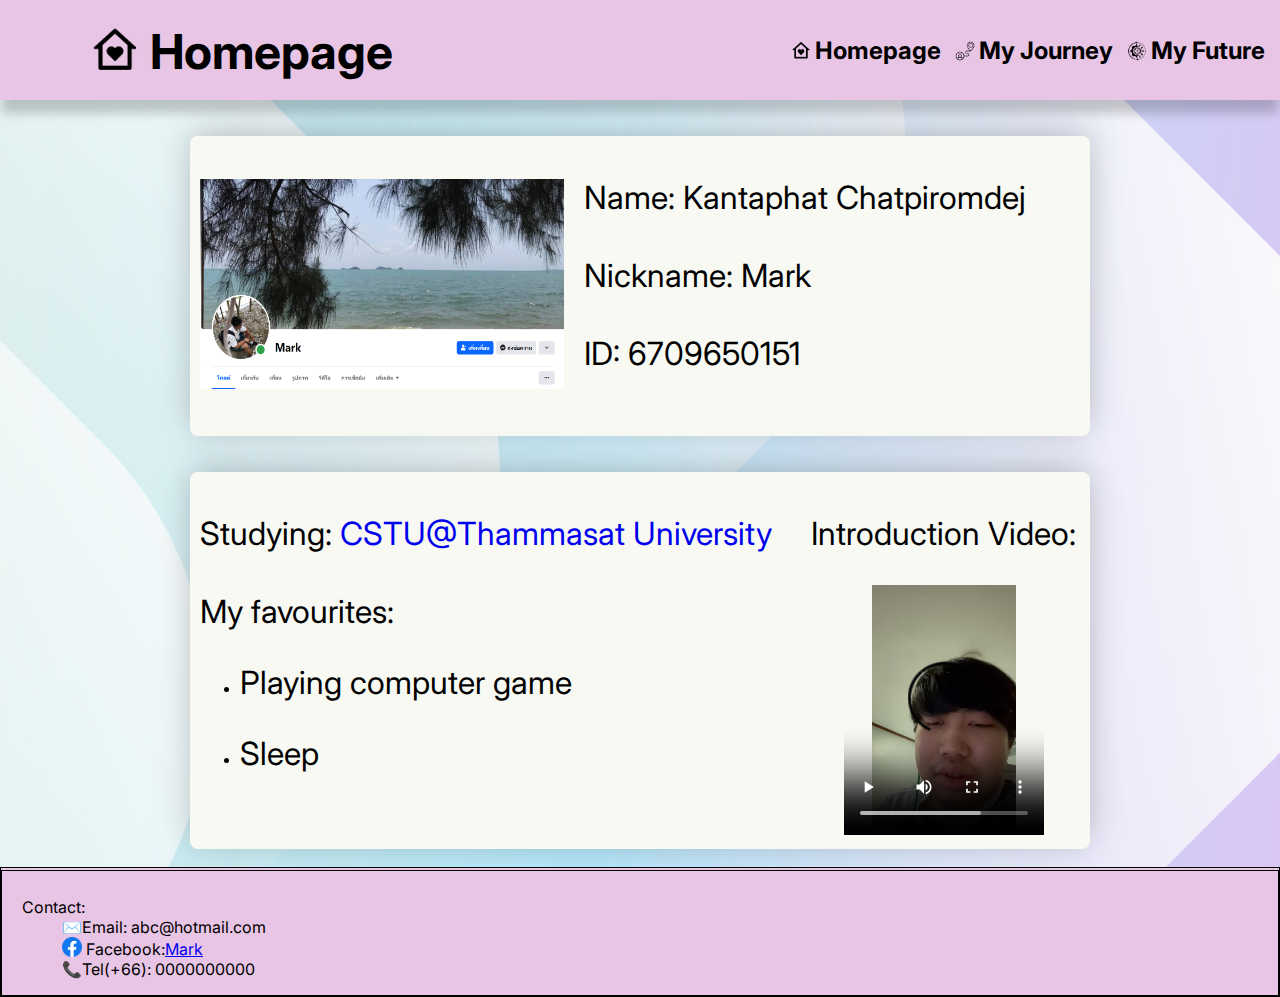
<file: index.html>
<!DOCTYPE html>
<html lang="en">
<head>
    <meta name="viewport" content="auto, initial-scale=1.0, maximum-scale=1.0, user-scalable=no">
    <title> Homepage </title>
    <link rel="stylesheet" href="mystyle.css"> <!--link css-->
</head>
<!--1. <footer></footer>
    2. <q>
    3. dl dd dt-->
<body id="hmp">
    <header class="headerbody">
        <div class="hmpgrect">
            <h1><img class="iconh1" src="resources/home-variant.png"> Homepage </h1>
        </div>
        <div id="centertopright">
            <nav class="navinline">
                <ul>
                    <li><img class="icon" src="resources/home-variant.png">  <a href="index.html"><b>Homepage</b></a></li>
                    <li><img class="icon" src="resources/journey.png">  <a href="myjourney.html"><b>My Journey</b></a></li>
                    <li><img class="icon" src="resources/future-technology.png">  <a href="myfuture.html"><b>My Future</b></a></li>
                </ul>
            </nav>
        </div>
    </header>
        
    <br><br>
    <div class="table1">
        <table class="tableindex">
            <tr>
                <td class="col1">
                    <img id="picfm" src="resources/mypic.png">
                </td>
                <td class="col2">
                    <p id="Normaltext">
                        Name: Kantaphat Chatpiromdej <br><br>
                        Nickname: Mark <br><br>
                        ID: 6709650151
                    </p>
                </td>
            </tr>
        </table>
    </div>
    <div>
        <br>
        <br>
    </div>
    <div class="table2">
        <table class="tableindex">
            <tr>
                <td class="col3">
                    <p id="Normaltext">
                        Studying: <a href="https://cs.sci.tu.ac.th/"> CSTU@Thammasat University </a>
                        <br><br>
                        My favourites:
                        <ul>
                            <li><p id="bp"> Playing computer game</p></li>
                            <li><p id="bp"> Sleep</p></li>
                        </ul>
                    </p>
                </td>
                <td class="center">
                    <p id="Normaltext">
                        Introduction Video:
                    </p>
                    <video id="vscr" controls>
                        <source src="resources/myvdo.mp4" type="video/mp4">
                    </video>
                </td>
            </tr>
        </table>
    </div>
    <br>
    <footer>
        <dl>
            <dt>Contact:</dt>
            <dd>✉️Email: abc@hotmail.com <br>
            <img src="resources/Facebook_Logo_(2019).png" alt="Icon" class="icon"> Facebook:<a href="https://www.facebook.com/profile.php?id=100013997658265">Mark </a> <br>
            📞Tel(+66): 0000000000 </dd>
        </dl>
    </footer>
        
</body>
</html>
</file>
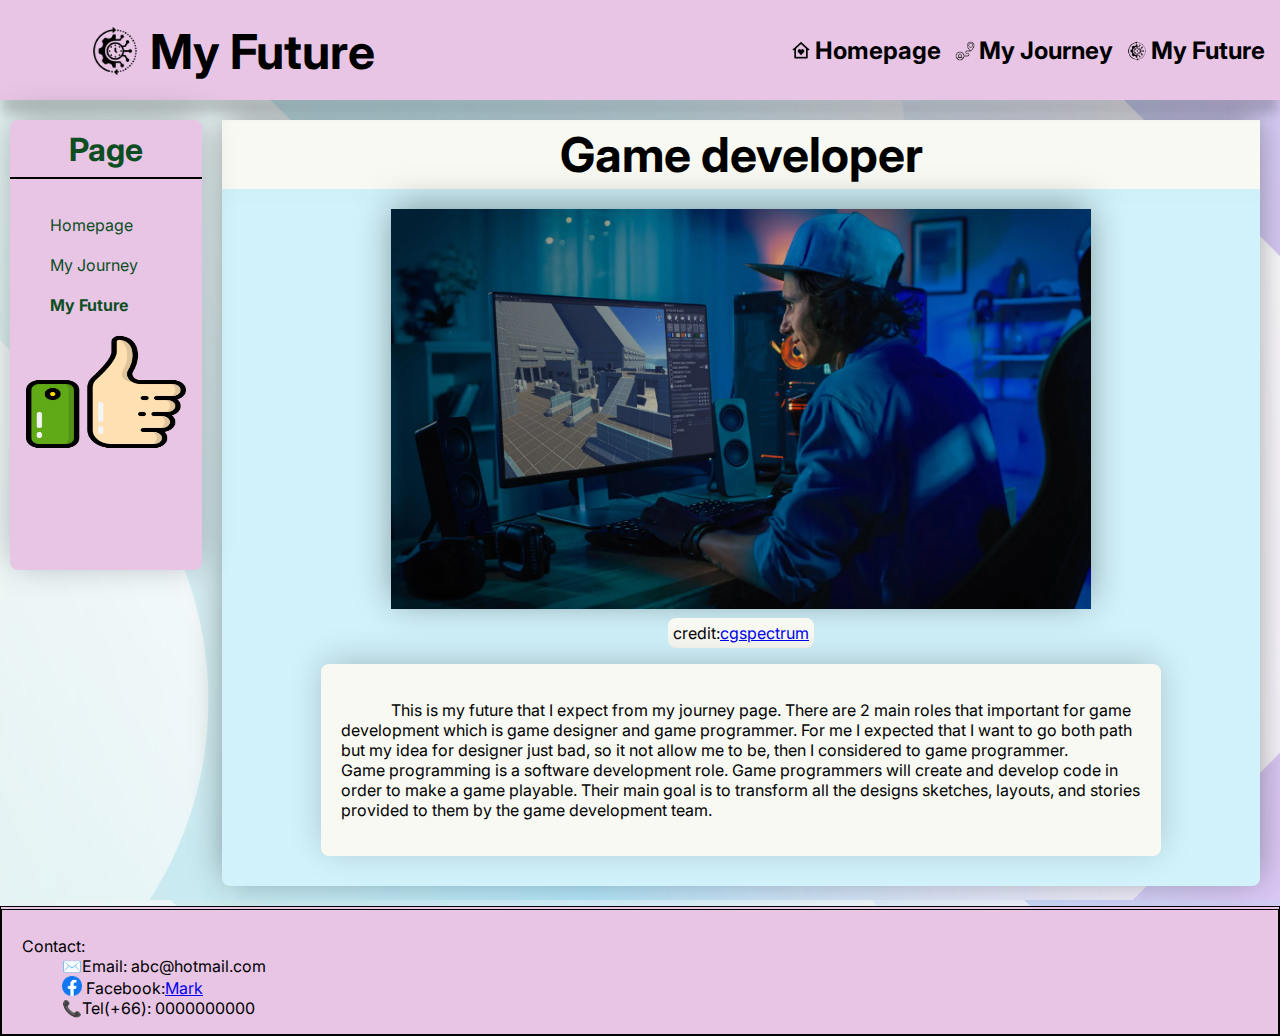
<file: myfuture.html>
<!DOCTYPE html>
<html lang="en">
<head>
    <meta charset="UTF-8">
    <meta name="viewport" content="width=device-width, initial-scale=1.0">
    <link rel="stylesheet" href="mystyle.css">
    <title>My future</title>
</head>
<body>
    <header class="headerbody">
        <div class="hmpgrect">
            <h1><img class="iconh1" src="resources/future-technology.png"> My Future </h1>
        </div>
        <div id="centertopright">
            <nav class="navinline">
                <ul>
                    <li><img class="icon" src="resources/home-variant.png">  <a href="index.html"><b>Homepage</b></a></li>
                    <li><img class="icon" src="resources/journey.png">  <a href="myjourney.html"><b>My Journey</b></a></li>
                    <li><img class="icon" src="resources/future-technology.png">  <a href="myfuture.html"><b>My Future</b></a></li>
                </ul>
            </nav>
        </div>
    </header>
    
    <div class="contentmy-container">
        <!--Sidebar-->
        <div class="navi">
            <span><b>Page</b></span>
            <hr color="black">
            <nav>
                <ul>
                    <li><a href="index.html">Homepage</a></li>
                    <li><a href="myjourney.html">My Journey</a></li>
                    <li><a href="myfuture.html"><strong>My Future</strong></a></li>
                </ul>
            </nav>
            <div class="like">
                <img src="resources/thumb-up.png">
            </div>
        </div>
        <!--End Sidebar, Start main content-->
        <main class="mainmy" style="background-color: rgb(209, 242, 251);">
            <div class="headContentmyf">
                <h2>Game developer</h2>
            </div>
            <div class="contentmyf-pict">
                <img id="myfpict" src="resources/game-dev.png"><br>
                <p>credit:<a href="https://www.cgspectrum.com/blog/difference-between-game-design-game-programming">cgspectrum</a></p>
            </div>
            <div class="description-contentmyf">
                <p>
                    This is my future that I expect from my journey page. There are 2 main roles that important for game development which is game designer and game programmer.
                    For me I expected that I want to go both path but my idea for designer just bad, so it not allow me to be, then I considered to game programmer.<br>
                    Game programming is a software development role. Game programmers will create and develop code in order to make a game playable. Their main goal is to transform all the designs sketches, layouts, and stories provided to them by the game development team.
                </p>
            </div>
        </main>
    </div>

    <footer class="footer">
        <dl>
            <dt>Contact:</dt>
            <dd>✉️Email: abc@hotmail.com <br>
            <img src="resources/Facebook_Logo_(2019).png" alt="Icon" class="icon"> Facebook:<a href="https://www.facebook.com/profile.php?id=100013997658265">Mark </a> <br>
            📞Tel(+66): 0000000000 </dd>
        </dl>
    </footer>
</body>
</html>
</file>
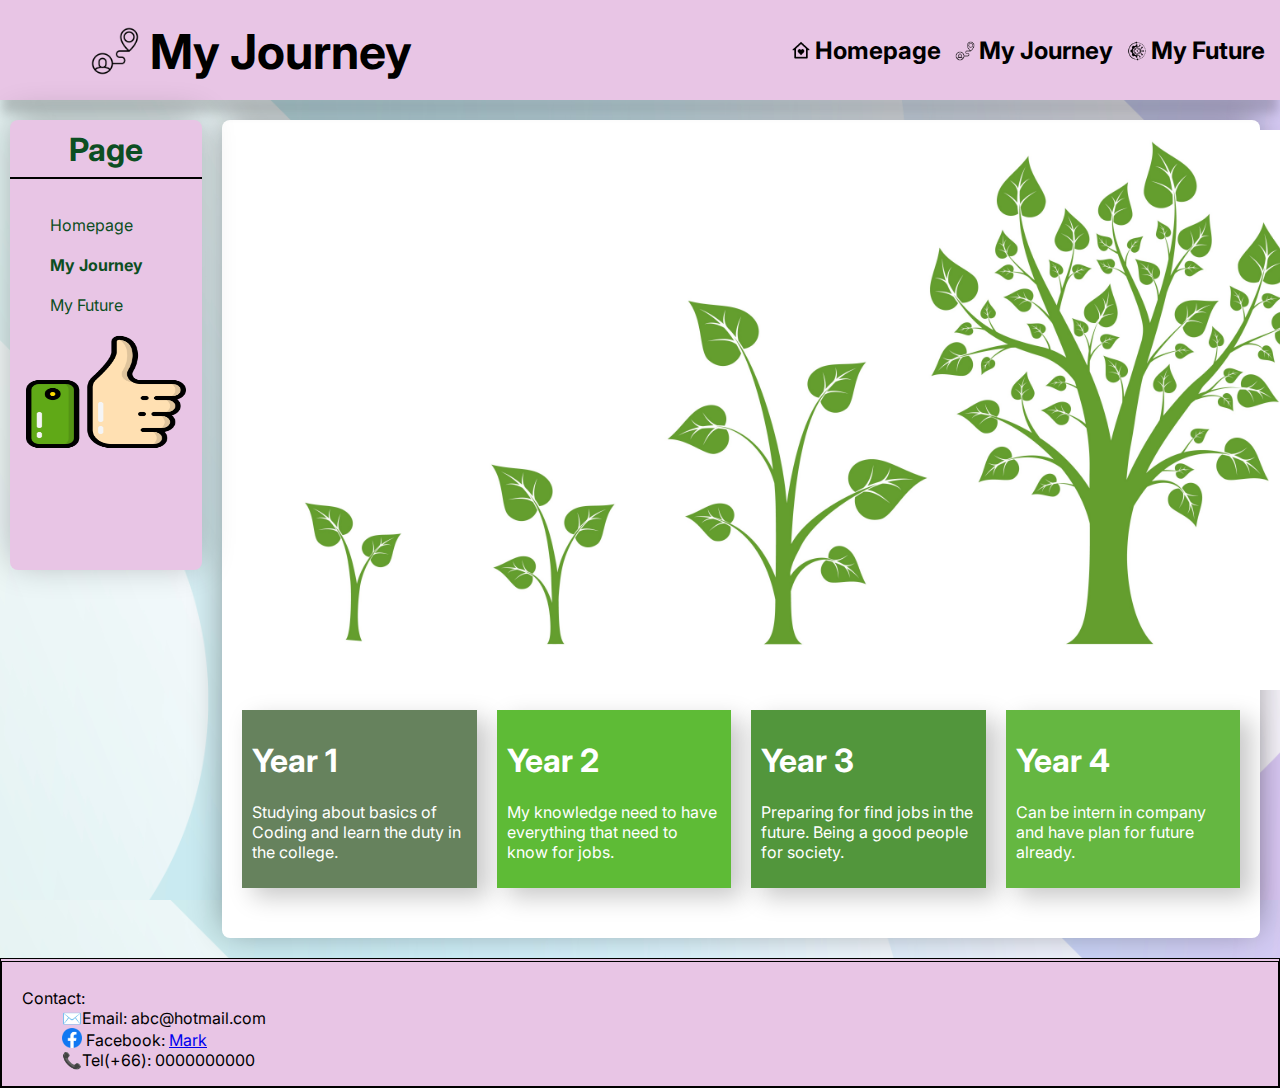
<file: myjourney.html>
<!DOCTYPE html>
<html lang="en">

<head>
    <meta charset="UTF-8">
    <meta name="viewport" content="width=device-width, initial-scale=1.0">
    <link rel="stylesheet" href="mystyle.css">
    <title>My journey</title>
</head>

<body>
    <header class="headerbody">
        <div class="hmpgrect">
            <h1><img class="iconh1" src="resources/journey.png"> My Journey </h1>
        </div>
        <div id="centertopright">
            <nav class="navinline">
                <ul>
                    <li><img class="icon" src="resources/home-variant.png"> <a href="index.html"><b>Homepage</b></a></li>
                    <li><img class="icon" src="resources/journey.png"> <a href="myjourney.html"><b>My Journey</b></a></li>
                    <li><img class="icon" src="resources/future-technology.png"> <a href="myfuture.html"><b>My
                                Future</b></a></li>
                </ul>
            </nav>
        </div>
    </header>

    <div class="contentmy-container">
        <!--Sidebar-->
        <div class="navi">
            <span><b>Page</b></span>
            <hr color="black">
            <nav>
                <ul>
                    <li><a href="index.html">Homepage</a></li>
                    <li><a href="myjourney.html"><strong>My Journey</strong></a></li>
                    <li><a href="myfuture.html">My Future</a></li>
                </ul>
            </nav>
            <div class="like">
                <img src="resources/thumb-up.png">
            </div>
        </div>
        <!--End Sidebar, Start Content-->
        <main class="mainmy" style="align-items: center; padding-top: 10px; padding-bottom: 30px;">
            <div class="bgmyj">

            </div>
            <table class=" treetable">
                <tr>
                    <td style="background-color: #66825d;">
                        <h1>Year 1</h1>
                        
                        <p>Studying about basics of Coding and  learn the duty in the college. </p>
                    </td>
                    <td style="background-color: #5ebb36;">
                        <h1>Year 2</h1>
                        <p>My knowledge need to have everything that need to know for jobs.</p>
                    </td>
                    <td style="background-color: #52963c;">
                        <h1>Year 3</h1>
                        <p>Preparing for find jobs in the future. Being a good people for society.</p>
                    </td>
                    <td style="background-color: #65B741;">
                        <h1>Year 4</h1>
                        <p>Can be intern in company and have plan for future already.</p>
                    </td>
                </tr>
                </table>
        </main>
    </div>
    <!--End Content, Footer-->
    <footer class="footer">
        <dl>
            <dt>Contact:</dt>
            <dd>✉️Email: abc@hotmail.com <br>
                <img src="resources/Facebook_Logo_(2019).png" alt="Icon" class="icon"> Facebook: <a
                    href="https://www.facebook.com/profile.php?id=100013997658265">Mark </a> <br>
                📞Tel(+66): 0000000000
            </dd>
        </dl>
    </footer>
</body>

</html>
</file>
<file: mystyle.css>
@import url('https://fonts.googleapis.com/css2?family=Inter:ital,opsz,wght@0,14..32,100..900;1,14..32,100..900&family=Jersey+10&family=Mitr:wght@200;300;400;500;600;700&family=Noto+Sans+JP:wght@100..900&family=Noto+Sans+Thai:wght@100..900&display=swap');
body{
    width: 100%;
    min-width: auto;
    height: 100%;
    margin: 0;
    padding: 0;
    box-sizing: border-box;
    overflow: auto;
    display: flex;
    flex-direction: column; /* Stack children vertically */
    background-image: url('resources/bg.jpg');
    background-size: cover; /* Scales the image to cover the entire element */
    background-position: center; /* Centers the image */
    font-size: 16px;
}
@media only screen and (max-width: 390px) {
    /*--------------------Header---------------------*/
    .headerbody {
        flex-direction: column !important;
        text-align: center;
        padding: 10px;
    }
    body{
        overflow-x: hidden;
    }
    .hmpgrect{
        display: none !important;
    }
    header {
        min-height: 100px !important;
    }
    .navinline {
        display: flex !important;
        flex-direction: column !important; 
        align-items: center; 
        width: 100%; 
        padding-top: 50px;
        margin-top: 50px !important;
        font-size: auto !important;
    }

    .navinline ul {
        padding: 0; 
        margin: 0; 
        width: 100%; 
    }

    .navinline ul li {
        display: block !important; 
        text-align: center; 
        padding: 15px 0; 
        width: 100%; 
    }
    .navi {
        display: none;
    }
    /*------------------End Header-------------------*/
    /*--------------------Index----------------------*/
    .table1 {
        width: 100%; 
        margin-left: 10%;
    }
    .tableindex{
        box-shadow: none !important;
    }
    .tableindex tr {
        display: flex; /* Flexbox for the row */
        flex-direction: column; /* Stack cells vertically */
        width: 100%; /* Full width */
        margin-bottom: 15px; /* Space between rows */
    }

    .tableindex td {
        flex: 1;
        display: block;
        width: 80%; /* Full width for each cell */
        padding: 10px; /* Adjust padding for smaller screens */
        text-align: center;
    }
    .col1{
        border-radius: 8px 8px 0px 0px !important;
    }
    .col2{
        border-radius: 0px 0px 8px 8px !important;
    }
    /* Additional Styles for Image and Text Alignment */
    #picfm {
        width: 100% !important;
        height: auto !important; /* Maintain aspect ratio */
        object-fit: cover;
    }

    #Normaltext {
        font-size: 110% !important; /* Reduce font size for better readability */
        margin: 10px 0; /* Add some spacing */
    }
    .table2 {
        width: 100%;
        margin-left: 10% !important;
    }
    .col3{
        text-align: left !important;
        border-radius: 8px 8px 0px 0px !important;
    }
    td.center{
        border-radius: 0px 0px 8px 8px !important;
    }
    #bp{
        font-size: 110% !important; /* Reduce font size for better readability */
        margin: 10px 0; /* Add some spacing */
    }
    /*------------------End Index--------------------*/
    .mainmy {
        width: 100%;
        margin: 0;
        padding: 10px;
        box-shadow: none;
    }
    /*------------------My Journey-------------------*/
    .bgmyj {
        display: none !important;
    }
    .treetable{
        display: flex;
        flex-direction: column;
        align-items: center;
        width: 100%;
    }
    .treetable tr {
        display: flex;
        flex-direction: column;
        width: 100%;
    }
    .treetable td {
        width: 90%; /* Adjust width to fit container neatly */
        margin: 10px 0; /* Space between table cells */
        box-sizing: border-box;
    }
    /*----------------End My Journey-----------------*/
    .footer {
        padding-left: 5px;
        font-size: 90%;
    }
}
@media only screen and (max-width: 844px) {
    /*--------------------Header---------------------*/
    .headerbody {
        flex-direction: column;
        text-align: center !important;
        align-items: center ;
        padding: 0px;
        display: flex;
    }
    body{
        overflow-x: hidden;
    }
    .hmpgrect {
        align-items: center ; /* Vertically center the items */
        font-size: 80%; /* Sets the font size for the text */
        padding: 10px; /* Optional: Add some padding to the div */
        width: 100%; 
    }
    
    .hmpgrect img {
        width: 50px; /* Sets the width of the image */
        margin-right: 5px; /* Space between the image and text */
        margin-top: 12px;
    }
    
    .hmpgrect h1 {
        margin: 0; /* Remove default margin from h1 */
        display: inline; /* Ensure h1 displays inline */
        color: #ad59e5 !important;
    }
    header {
        min-height: 200px;
    }
    .navinline {
        display: flex !important;
        flex-direction: column !important; 
        align-items: center; 
        width: 100%; 
        margin-top: -50px ;
        padding-top: 0px;
    }

    .navinline ul {
        padding: 0; 
        margin: 0; 
        width: 100%; 
    }

    .navinline ul li {
        display: block !important; 
        text-align: center; 
        padding: 15px 0; 
        width: 100%; 
    }
    /*------------------End Header-------------------*/
    /*--------------------Index----------------------*/
    .table1 {
        width: 100%; 
        margin-left: 10%;
    }
    .tableindex{
        box-shadow: none !important;
    }
    .tableindex tr {
        display: flex; /* Flexbox for the row */
        flex-direction: column; /* Stack cells vertically */
        width: 100%; /* Full width */
        margin-bottom: 15px; /* Space between rows */
    }

    .tableindex td {
        flex: 1;
        display: block;
        width: 80%; /* Full width for each cell */
        padding: 10px; /* Adjust padding for smaller screens */
        text-align: center;
    }
    .col1{
        border-radius: 8px 8px 0px 0px !important;
    }
    .col2{
        border-radius: 0px 0px 8px 8px !important;
    }
    /* Additional Styles for Image and Text Alignment */
    #picfm {
        width: 100% !important;
        height: auto !important; /* Maintain aspect ratio */
        object-fit: cover;
    }

    #Normaltext {
        font-size: 110% !important; /* Reduce font size for better readability */
        margin: 10px 0; /* Add some spacing */
    }
    .table2 {
        width: 100%;
        margin-left: 10%;
    }
    .col3{
        text-align: left !important;
        border-radius: 8px 8px 0px 0px !important;
    }
    td.center{
        border-radius: 0px 0px 8px 8px !important;
    }
    #bp{
        font-size: 110% !important; /* Reduce font size for better readability */
        margin: 10px 0; /* Add some spacing */
    }
    /*------------------End Index--------------------*/
    .mainmy {
        width: 100%;
        margin: 0;
        padding: 10px;
        box-shadow: none;
    }
    /*------------------My Journey-------------------*/
    .bgmyj {
        display: none !important;
    }
    .treetable{
        display: flex;
        flex-direction: column;
        align-items: center;
        width: 100%;
    }
    .treetable tr {
        display: flex;
        flex-direction: column;
        width: 100%;
    }
    .treetable td {
        width: 90%; /* Adjust width to fit container neatly */
        margin: 10px 0; /* Space between table cells */
        box-sizing: border-box;
    }
    /*----------------End My Journey-----------------*/
    .footer {
        padding-left: 5px;
        font-size: 90%;
    }
}
#hmp{
    background-image: url('resources/bg.jpg');
}
html{
    height: 100%;
}
.headerbody{
    display: flex;
    justify-content: space-between;
    position: relative;
    margin-top: 0px;
    background-color: rgba(232, 197, 229);
    padding: 10px;
    box-shadow: 0px 15px 10px -2px rgba(0,0,0,0.2);
    align-items: center;
}
.hmpgrect h1{
    font-family:'Inter';
    color: #000000;
    text-align: left;
    padding-left: 30px;
    font-size: 300%;
}
.hmpgrect{
    position: relative;
    width: 50%;
    height: 50px;
    margin-top: -70px;
    padding: 50px;
}
#centertopright{
    position: relative;
    display: flex;
    justify-content: center;
    align-items: center;
    background: transparent;
    height: 40px;
}
footer{
    font-family:'Inter' ;
    background-color:#E8C5E5;
    color: rgb(0, 0, 0);
    border-left: 2px solid black;
    border-bottom: 2px solid black;
    border-right: 2px solid black;
    border-top: 4px double black;
    padding-left: 20px;
    padding-top: 10px;
    margin-top: auto;
}
.icon {
    margin-bottom: -2px;
    width: 20px; 
    height: 20px; 
}
.iconh1{
    margin-bottom: -7px;
    width: 50px; 
    height: 50px; 
}
#vscr{
    width: 200px;
    height: 250px;
}
#picfm{
    width: 364px;
    height: 210px;
}
.table1 {
    display: flex;
    text-align: left;
    width: 100%; ;
    justify-content: center;
    
}
.tableindex{
    width: 900px;
    height: 300px;
    border-collapse: collapse; /* Merge borders */
    box-shadow: 0px -5px 35px -3px rgba(0,0,0,0.26);
    border-radius: 8px;
}
td{
    padding: 10px;
    box-sizing: border-box;
    
}
.col1{
    width: 40%;
    background-color: #F7F9F2;
    border-top-left-radius: 8px;
    border-bottom-left-radius: 8px;
}
.col2{
    width: 60%;
    background-color: #F7F9F2;
    vertical-align: top;
    border-top-right-radius: 8px;
    border-bottom-right-radius: 8px;
}
.table2{
    display: flex;
    justify-content: center; /* Center horizontally */
    width: 100%;
}
p#Normaltext{
    font-family: 'Inter';
    font-size: 200%;
}
p#Normaltext a{
    text-decoration: none;
}
p#bp{
    font-family: 'Inter';
    font-size: 200%;
}
.col3{
    background-color: #F7F9F2;
    vertical-align: top;
    border-radius: 8px 0px 0px 8px;
}
td.center{
    text-align: center;
    background-color: #F7F9F2;
    vertical-align: top;
    border-radius: 0px 8px 8px 0px;
}
/*navi*/

.like img{
    width: 160px;
    height: 120px;
}
.navi{
    background-color: #E8C5E5;
    height: 50vh;
    width: 15%;
    margin-top: 20px;
    margin-left: 10px;
    color: rgb(189, 16, 16);
    overflow: hidden;
    position: relative;
    text-align: center;
    padding-top: 10px;
    border-radius: 8px;
    box-sizing: border-box;
    float: left;
    clear: both;
    padding-bottom: 20px;
    box-shadow: 0px -5px 35px -3px rgba(0,0,0,0.3);
}
.navi span{
    font-family: 'Inter';
    font-size: 200%;
    color:#0c4e22;
}
/*nav*/
nav{
    text-align: center;
}
nav ul{
    list-style: none;
}
nav ul li{
    font-family: 'Inter';
    display: list-item;
    text-align: left;
    padding-top: 20px;
}
.navinline{
    display: flex; /* Use flexbox layout */
    justify-content: space-between; /* Space out items */
}
.navinline ul li{
    font-family: 'Inter';
    display: inline;
    text-align: center;
    padding: 5px;
}
nav ul li a{
    text-decoration: none;
    color: #0c4e22;
}
nav ul li a:hover{
    color: rgb(62, 5, 76);
}
nav ul li a:hover::before {
    content: ">>"; /* Adds the arrow after the content */
    color: inherit; /* Ensures the arrow takes the hovered color */
    margin-right: 12px;
}
.navinline ul li a{
    text-decoration: none;
    color: rgb(0, 0, 0);
    font-size: 150%;
}
.navinline ul li a:hover{
    color: rgb(96, 24, 150);
    box-shadow: 0px 4px 10px rgba(0, 0, 0, 0.3);
}
.navinline ul li a:hover::before{
    content:"";
    margin-right: 0px;
}
/*--------------------End Sidebar----------------------------------*/

.contentmy-container{
    display: flex;
}
/*---------------------Content-Myj---------------------*/
.mainmy{
    background-color: #ffffff;
    border-radius: 8px;
    margin: 20px;
    width: 800px;
    height: auto;
    float: right;
    flex-grow: 1;
    justify-content: center;
    box-shadow: 0px -5px 35px -3px rgba(0,0,0,0.4);
    display: flex;
    flex-direction: column;

}
.bgmyj{
    background-image: url('resources/tree_growth.jpg');
    background-size: cover;
    background-position: center;
    margin: 0px;
    width: 1000px;
    height: 540px;
    padding: 10px;
    display: flex;
    justify-content: center;
    text-align: center;
    margin-left: 120px;
}
.container{
    padding: 0;
}
/*------------------Table below tree-------------*/
.treetable{
    width: 100%;
    height: auto;
    border: transparent;
    border-spacing: 20px;
}
.treetable tr{
    border: transparent;
    
}
.treetable tr td{
    background-color: transparent;
    box-shadow: 11px 9px 23px 0px rgba(0,0,0,0.22);
    border: transparent;
    margin: 10px;
    text-align: left;
    flex-direction: column;
    width: 200px;
    font-family: 'Inter';
    color: #ffffff;
    vertical-align: top;
}
.treetable tr td h1{
    text-align: left;
    font-family: 'Inter';
}

/*--------------End-Content-for-My-journey-------------*/
.headContentmyf{
    background-color: #F7F9F2;
    margin:0;
    padding: 0;
    text-align: center;
    justify-content: center;
    box-shadow: 0px 15px 10px -2px rgba(0,0,0,0.01);
}
.headContentmyf h2{
    font-family: 'Inter';
    font-size: 300%;
    margin: 0;
    padding: 5px;
}

.contentmyf-pict{
    text-align: center;
    margin-top: 20px;
    background: radial-gradient(c);
    
}
.contentmyf-pict p{
    font-family: 'Inter';
    margin-top: 5px;
    background-color: #F7F9F2;
    border-radius: 8px;
    padding: 5px;
    display: inline-block;
    margin: 15 auto;
}
#myfpict{
    width: 700px;
    height: 400px;
    box-shadow: 0px -5px 35px -3px rgba(0,0,0,0.4);
}
.description-contentmyf{
    background-color: #F7F9F2;
    width: 800px;
    border-radius: 8px;
    padding: 20px;
    margin: 0 auto;
    margin-bottom: 30px;
    box-shadow: 0px -5px 35px -3px rgba(0,0,0,0.22);
}
.description-contentmyf p{
    text-indent: 50px;
    font-family: 'Inter';
}
</file>
